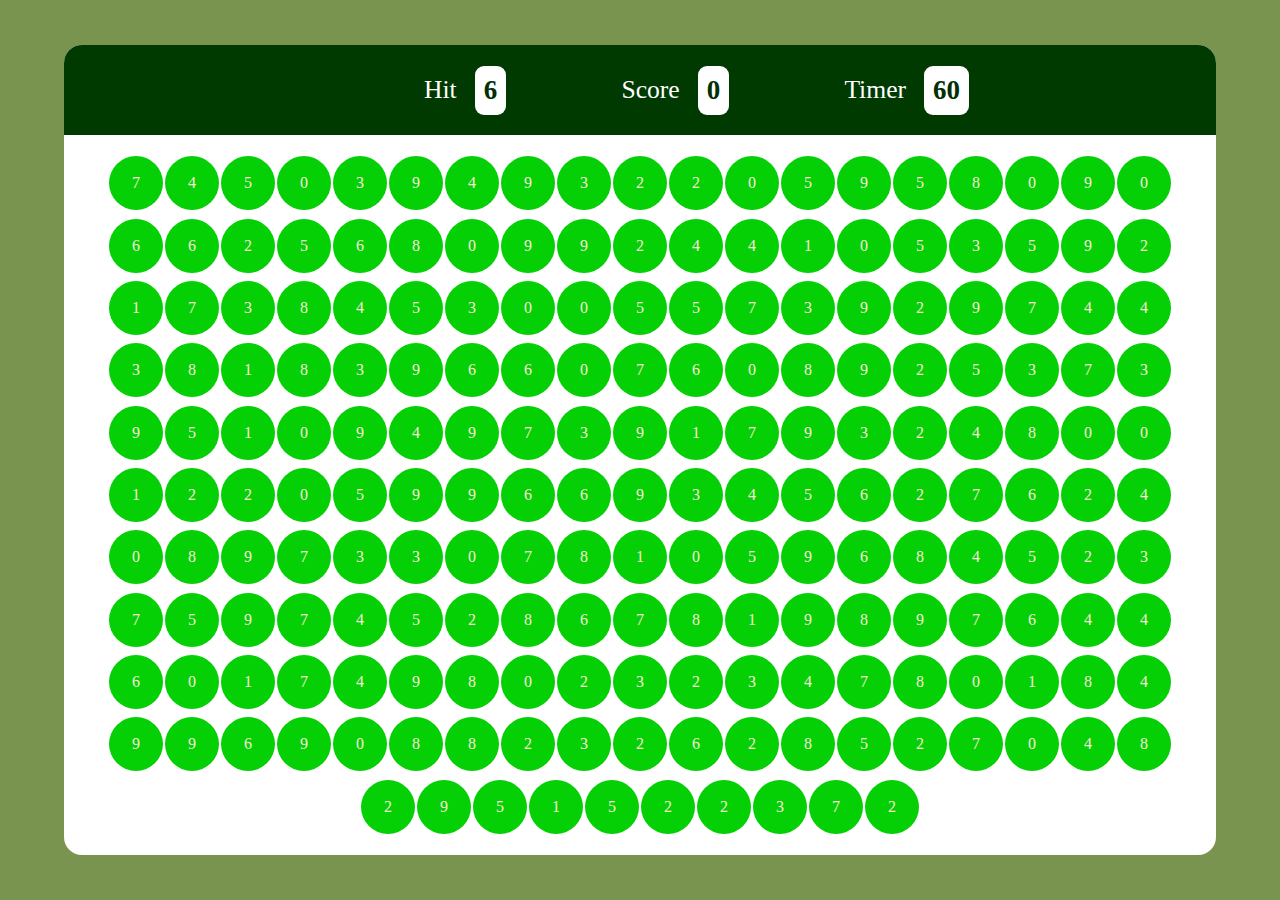
<file: Prooject By SCS/index.html>
<!DOCTYPE html>
<html lang="en">
<head>
    <meta charset="UTF-8">
    <meta name="viewport" content="width=device-width, initial-scale=1.0">
    <title>Bubble Game</title>
    <link rel="stylesheet" href="style.css">
</head>
<body>
    <main>
        <div id="panel">
            <div id="ptop">
                <div id="elem">
                    <h2>Hit</h2>
                    <div id="hitval" class="box">0</div>
                </div>
                <div id="elem">
                    <h2>Score</h2>
                    <div id="scoreval" class="box">0</div>
                </div>
                <div id="elem">
                    <h2>Timer</h2>
                    <div id="timerval" class="box">60</div>
                </div>
            </div>
            <div id="pbtm">                
                <div class="bubble"></div>
            </div>
        </div>
    </main>
    <script src="script.js"></script>
</body>
</html>
</file>
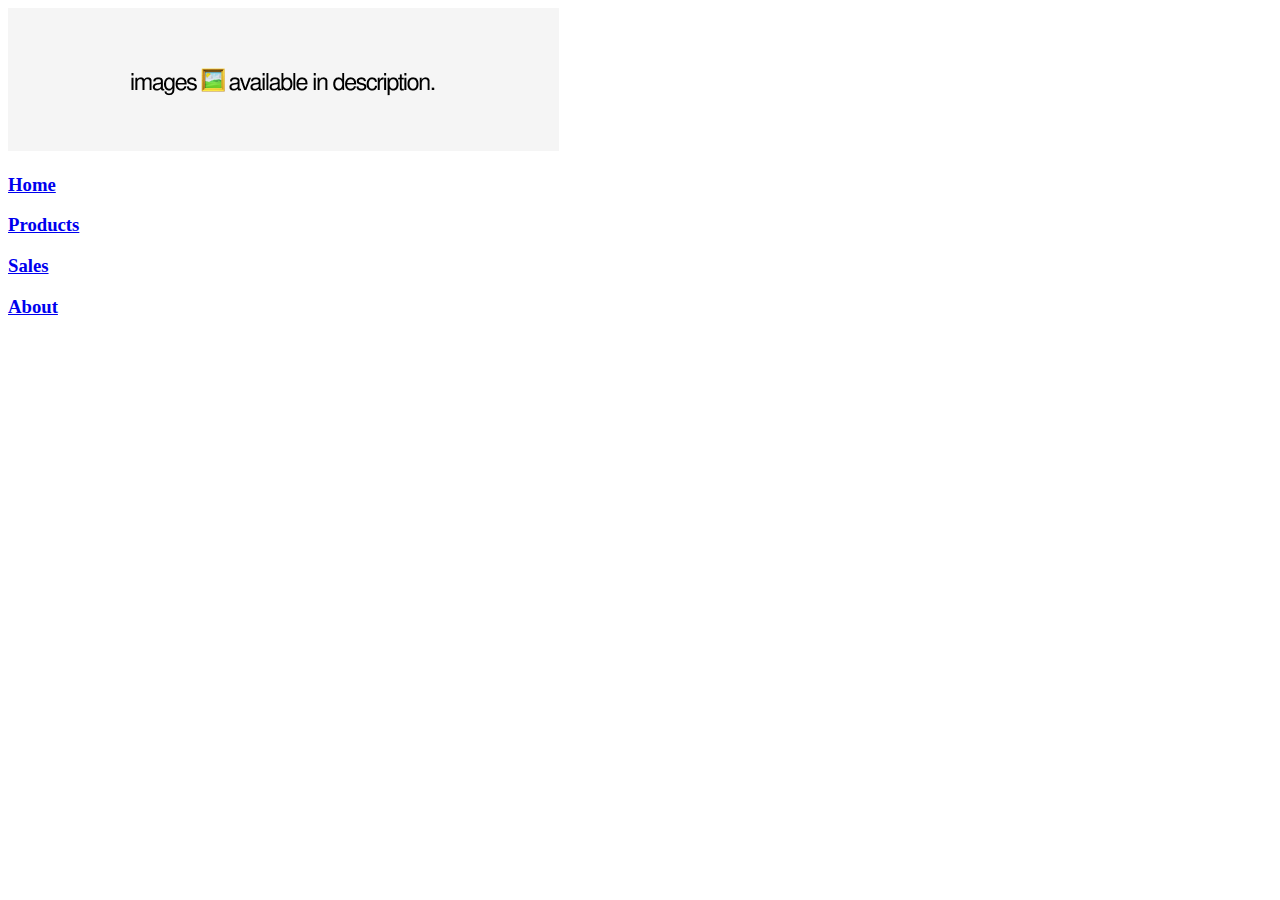
<file: Basic JS Practices/home.html>
<!DOCTYPE html>
<html lang="en">
<head>
    <meta charset="UTF-8">
    <meta name="viewport" content="width=device-width, initial-scale=1.0">
    <title>Basic JS practice</title>
</head>
<body>
    <nav><div class="logo"><img src="/media/Desktop - 2.png" alt=""></div>
        <a href="#home">
            <h3>Home</h3>
        </a>
        <a href="#prod">
            <h3>Products</h3>
        </a>
        <a href="#sales">
            <h3>Sales</h3>
        </a>
        <a href="#about">
            <h3>About</h3>
        </a>
    </nav>
    <script src="day1_practice.js"></script>
</body>
</html>
</file>
<file: Prooject By SCS/style.css>
*{
    margin: 0;
    padding: 0;
    box-sizing: border-box; 
}
html,body{
    height: 100%;
    width: 100%;
    font-family: gilroy;    
}
main{
    height: 100dvh;
    width: 100dvw;
    display: flex;
    align-items: center;
    justify-content: center;
    background-color:rgb(121, 148, 79)
}
#panel{
    overflow: hidden;
    height: 90dvh;
    width: 90dvw;
    background-color: white;
    border-radius: 2vh;
}
#ptop{
    padding: 0 40vh;
    height: 10vh;
    width: 100%;
    display: flex;
    align-items: center;
    justify-content: space-between;
    color: white;
    background-color: rgb(0, 58, 0);
    gap: 9vw;
}
.box{
    padding: 1vh;
    background-color: white;
    border-radius: 1vh;
}
#elem{
    display: flex;
    align-items: center;
    gap: 2vh;
}
#elem h2{
    font-weight: 500;
    font-size: 2vw;
}
.box{
    color: rgb(2, 48, 2);
    font-weight: 700;
    font-size: 3vh;
    padding: 1vh;
    background-color: white;
    border-radius: 1vh;    
}
#pbtm{ 
    height: calc(100% - 10vh);
    width: 100%;
    padding: 2vh;
    display: flex;
    justify-content: center;
    align-items: center;
    gap: 2px;
    flex-wrap: wrap;
}
.bubble{
    height: 6vh;
    width: 6vh;
    border-radius: 50%;
    display: flex;
    align-items: center;
    justify-content: center;
    background-color: rgb(5, 208, 5);
    color: antiquewhite;
}
.bubble:hover{
    background-color: rgb(5, 62, 5);
    cursor: pointer;
    color: aquamarine;
}
</file>
